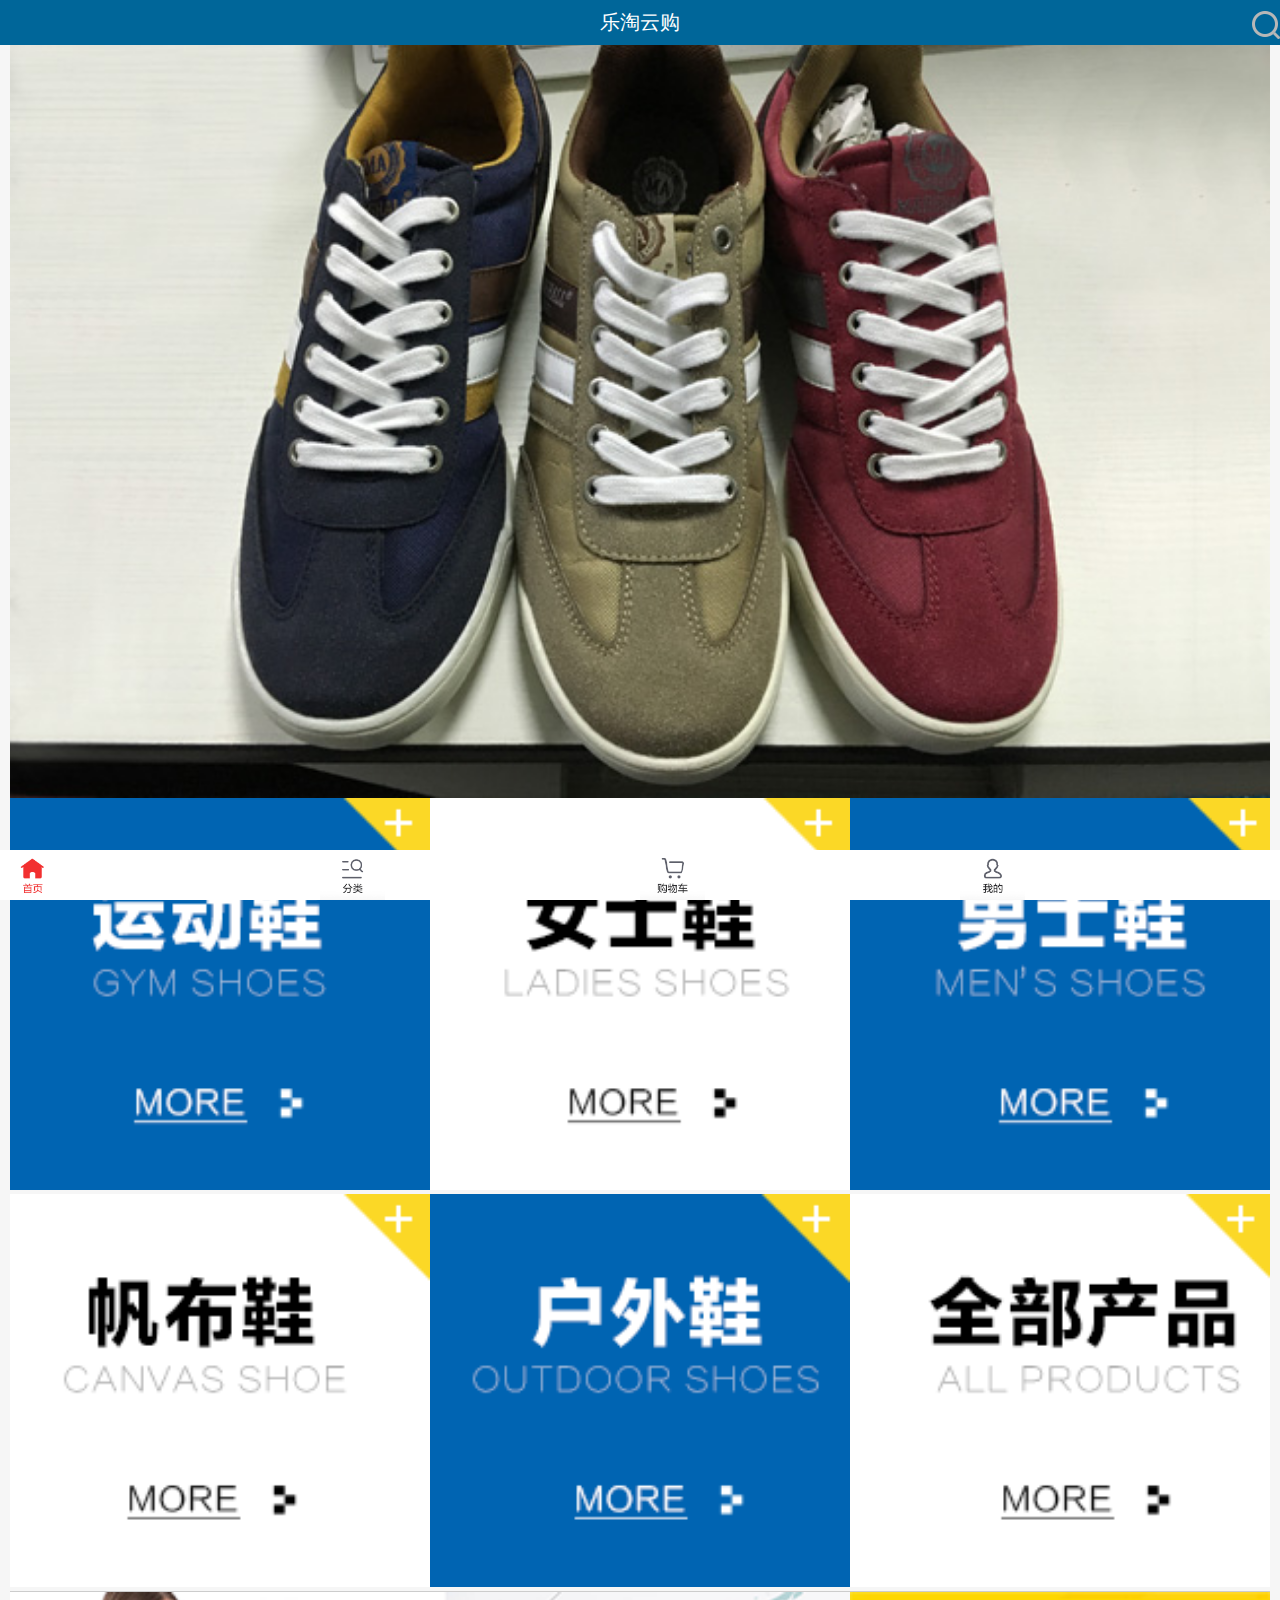
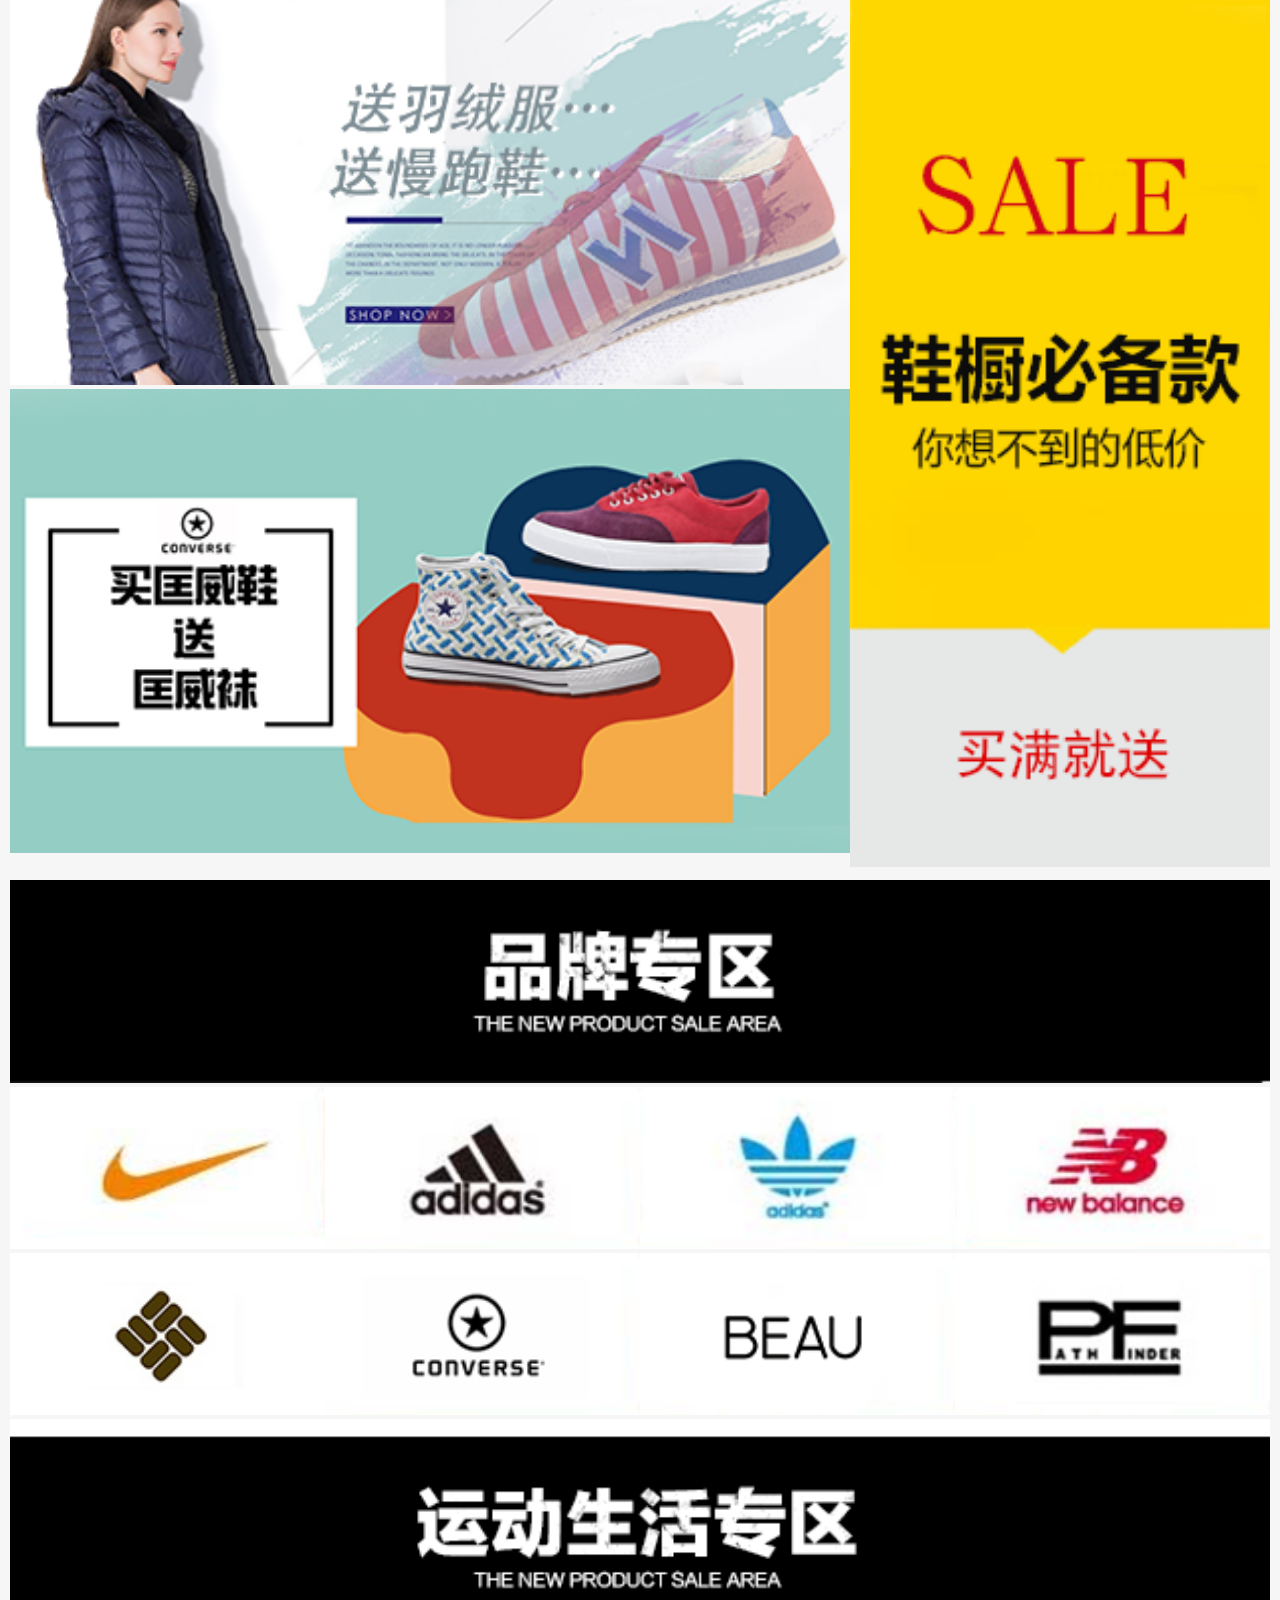
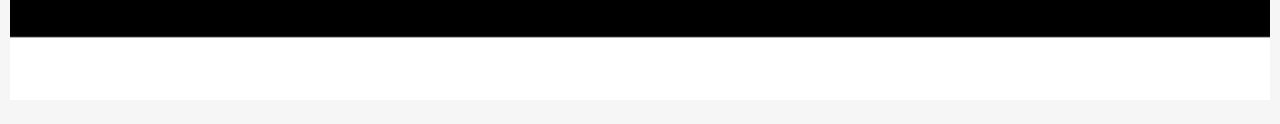
<file: index.html>
<!DOCTYPE html>
<html>
<head lang="en">
    <meta charset="UTF-8">
    <meta name="viewport"
          content="width=device-width, user-scalable=no, initial-scale=1.0, maximum-scale=1.0, minimum-scale=1.0"/>
    <title></title>
    <!-- 浏览器的兼容样式-->
    <link rel="stylesheet" href="./css/reset.css"/>
    <!-- 浏览器的默认样式-->
    <link rel="stylesheet" href="./css/normalize.css"/>
    <!-- 页面样式-->
    <link rel="stylesheet" href="./css/index.css"/>
</head>
<body>
    <!--外部容器-->
    <div class="ltm">
        <!-- 顶部搜索框-->
        <div class="ltm_search">
            <input type="text" value="乐淘云购"/>
            <i></i>
        </div>
        <!-- 内容区域-->
        <section class="main">
            <!-- 轮播图-->
            <img src="./upload/banner4.png" class="main_img" alt=""/>
            <!-- 商品分类-->
            <section class="main_classfiy">
                <ul>
                    <li><a href="" heef="#"><img src="./images/nav1.png" alt=""/></a></li>
                    <li><a href="" heef="#"><img src="./images/nav2.png" alt=""/></a></li>
                    <li><a href="" heef="#"><img src="./images/nav3.png" alt=""/></a></li>
                    <li><a href="" heef="#"><img src="./images/nav4.png" alt=""/></a></li>
                    <li><a href="" heef="#"><img src="./images/nav5.png" alt=""/></a></li>
                    <li><a href="" heef="#"><img src="./images/nav6.png" alt=""/></a></li>
                </ul>
            </section>
            <!-- 产品介绍-->
            <section class="main_product">
                <div class="product_lf">
                    <ul>
                        <li><a href="javascript:;"><img src="./upload/active1.png" alt=""/></a></li>
                        <li><a href="javascript:;"><img src="./upload/active2.png" alt=""/></a></li>
                        <li><a href="javascript:;"><img src="./upload/active4.png" alt=""/></a></li>
                        <li><a href="javascript:;"><img src="./upload/active5.png" alt=""/></a></li>
                    </ul>
                </div>
                <div class="product_rg">
                    <img src="./upload/active3.png" alt=""/>
                </div>
            </section>
            <!-- 品牌专区-->
            <section class="brand">
                <!-- 品牌标题-->
                <div class="brand_title">
                    <img src="./upload/title0.png" alt=""/>
                </div>
                <!-- 品牌分类-->
                <div class="brand_classfiy">
                    <ul>
                        <li><a href="#"><img src="./upload/brand1.png" alt=""/></a></li>
                        <li><a href="#"><img src="./upload/brand2.png" alt=""/></a></li>
                        <li><a href="#"><img src="./upload/brand3.png" alt=""/></a></li>
                        <li><a href="#"><img src="./upload/brand4.png" alt=""/></a></li>
                        <li><a href="#"><img src="./upload/brand5.png" alt=""/></a></li>
                        <li><a href="#"><img src="./upload/brand6.png" alt=""/></a></li>
                        <li><a href="#"><img src="./upload/brand7.png" alt=""/></a></li>
                        <li><a href="#"><img src="./upload/brand8.png" alt=""/></a></li>
                    </ul>
                </div>
                <!--品白底部 -->
                <div class="brand_bottom">
                    <img src="./upload/title1.png" alt=""/>
                </div>
            </section>
        </section>
        <!-- 底部工具栏-->
        <div class="ltm_footer">
            <ul>
                <li><a href="javascript:;"><img src="./images/index-icon.png" alt=""/></a></li>
                <li><a href="javascript:;"><img src="./images/sort-icon.png" alt=""/></a></li>
                <li><a href="javascript:;"><img src="./images/cart-icon.png" alt=""/></a></li>
                <li><a href="javascript:;"><img src="./images/center-icon.png" alt=""/></a></li>
            </ul>
        </div>
    </div>
</body>
</html>
</file>
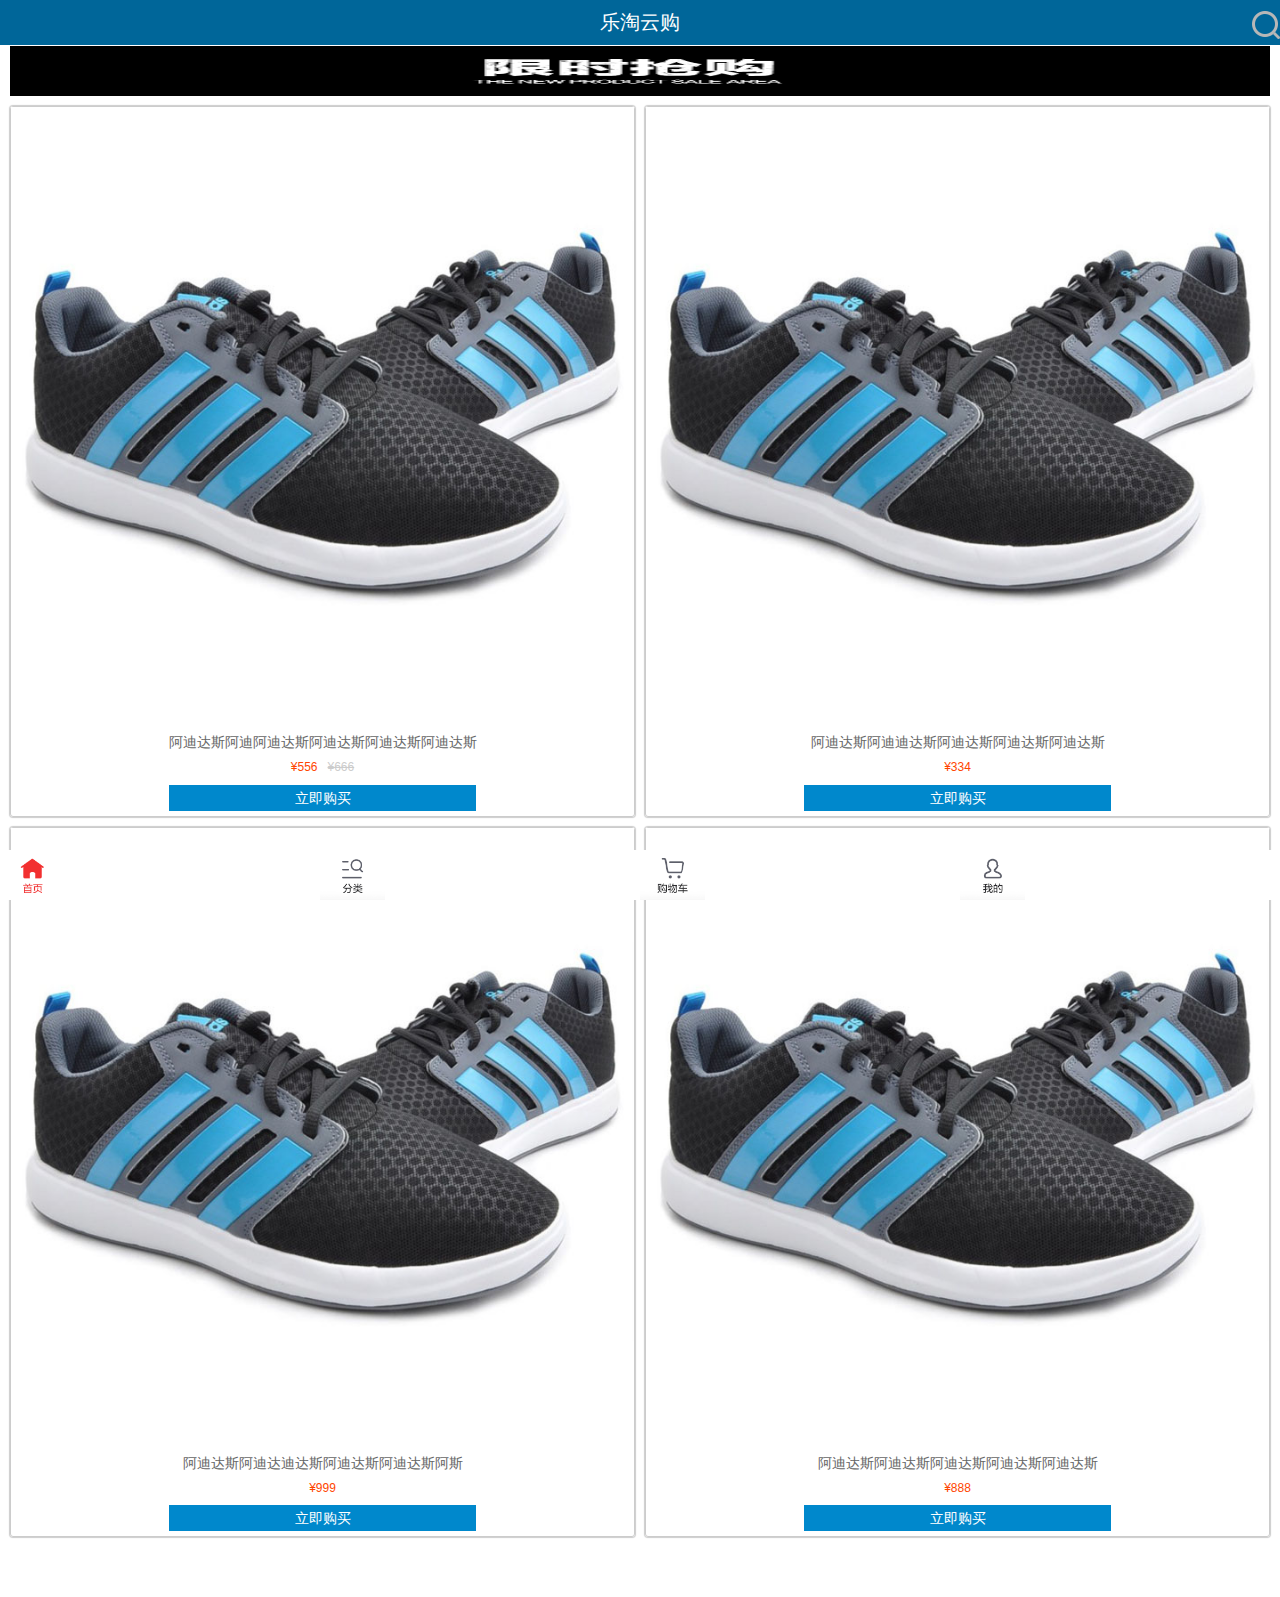
<file: other.html>
<!DOCTYPE html>
<html>
<head lang="en">
    <meta charset="UTF-8">
    <meta name="viewport"
          content="width=device-width, user-scalable=no, initial-scale=1.0, maximum-scale=1.0, minimum-scale=1.0"/>
    <title></title>
    <!-- 浏览器的兼容样式-->
    <link rel="stylesheet" href="./css/reset.css"/>
    <!-- 浏览器的默认样式-->
    <link rel="stylesheet" href="./css/normalize.css"/>
    <!-- 页面样式-->
    <link rel="stylesheet" href="./css/other.css"/>
</head>
<body>
    <!-- 外部容器-->
    <div class="other">
        <!-- 顶部搜索框-->
        <div class="other_search">
            <input type="text" value="乐淘云购"/>
            <i></i>
        </div>
        <!-- 内容区域-->
        <div class="content">
            <!-- 标题-->
            <div class="content_life">
                <img src="./upload/title4.png" alt=""/>
            </div>
            <!-- 分类-->
            <div class="content_classfiy">
                <ul>
                    <li>
                        <div class="box">
                            <a href="javascript:;">
                                <img src="./upload/product.jpg" alt=""/>
                                <p>阿迪达斯阿迪阿迪达斯阿迪达斯阿迪达斯阿迪达斯</p>
                                <span>&yen;556</span><s>&yen;666</s>
                                <p><button>立即购买</button></p>
                            </a>
                        </div>
                    </li>
                    <li>
                        <div class="box">
                            <a href="javascript:;">
                                <img src="./upload/product.jpg" alt=""/>
                                <p>阿迪达斯阿迪迪达斯阿迪达斯阿迪达斯阿迪达斯</p>
                                <span>&yen;334</span>
                                <p><button>立即购买</button></p>
                            </a>
                        </div>
                    </li>
                    <li>
                        <div class="box">
                            <a href="javascript:;">
                                <img src="./upload/product.jpg" alt=""/>
                                <p>阿迪达斯阿迪达迪达斯阿迪达斯阿迪达斯阿斯</p>
                                <span>&yen;999</span>
                                <p><button>立即购买</button></p>
                            </a>
                        </div>
                    </li>
                    <li>
                        <div class="box">
                            <a href="javascript:;">
                                <img src="./upload/product.jpg" alt=""/>
                                <p>阿迪达斯阿迪达斯阿迪达斯阿迪达斯阿迪达斯</p>
                                <span>&yen;888</span>
                                <p><button>立即购买</button></p
                            </a>
                        </div>
                    </li>
                </ul>
            </div>
        </div>

        <!-- 底部工具栏-->
        <div class="other_footer">
            <ul>
                <li><a href="javascript:;"><img src="./images/index-icon.png" alt=""/></a></li>
                <li><a href="javascript:;"><img src="./images/sort-icon.png" alt=""/></a></li>
                <li><a href="javascript:;"><img src="./images/cart-icon.png" alt=""/></a></li>
                <li><a href="javascript:;"><img src="./images/center-icon.png" alt=""/></a></li>
            </ul>
        </div>
    </div>
</body>
</html>
</file>
<file: css/index.css>
body {
    background-color: #f6f6f6;
}
* {
    -webkit-tap-highlight-color: transparent;
    -webkit-appearance: none;
}
/*�ⲿ����*/
.ltm {
    width: 100%;
    margin: 0 auto;
}


/*����������*/
.ltm .ltm_search {
    position: fixed;
    left: 0;
    top: 0;
    width: 100%;
    height: 45px;
}
.ltm .ltm_search input {
    width: 100%;
    height: 100%;
    background-color: #006699;
    font-size: 20px;
    color: #fff;
    text-align: center;
}
.ltm .ltm_search i {
    display: inline-block;
    position: absolute;
    right: 0;
    top: 11px;
    width: 28px;
    height: 33px;
    background: url("../images/lt-sprites.png") -167px 0px;
}


/*��������*/
.main {
    width: 100%;
    padding: 10px;
    box-sizing: border-box;
}
/*�ֲ�ͼ*/
.main .main_img {
    width: 100%;
    box-sizing: border-box;
    vertical-align: middle;
}

/*��Ʒ����*/
.main .main_classfiy {
    width: 100%;
}
.main .main_classfiy ul{
    width: 100%;
    overflow: hidden;
}
.main .main_classfiy li {
    float: left;
    width: 33.33%;
}
.main .main_classfiy li img {
    width: 100%;
}
.main .main_product {
    width: 100%;
    border-top: 1px solid #ccc;
    box-sizing: border-box;
    overflow: hidden;
}
.main .main_product .product_lf {
    float: left;
    width: 66.666%;
}
.main .product_lf ul {
    width: 100%;
    box-sizing: border-box;
}
.main .product_lf li {
    float: left;
    width: 50%;
}
.main .product_lf a {
    width: 100%;
    float: left;
}
.main .product_lf img {
    width: 100%;
}

.main .main_product .product_rg {
    float: right;
    width: 33.333%;
}
.main .main_product .product_rg img {
    width: 100%;
}

/*Ʒ�Ʒ���*/
.brand {
    width: 100%;
    padding: 10px 0;
    box-sizing: border-box;
}
.brand .brand_title {
    width: 100%;
    height: 20%;
}
.brand .brand_title img {
    width: 100%;
}
.brand .brand_classfiy {
    width: 100%;
    height: 60%;
    box-sizing: border-box;
}
.brand .brand_classfiy ul {
    width: 100%;
}
.brand .brand_classfiy li {
    float: left;
    width: 25%;
}
.brand .brand_classfiy img {
    width: 100%;
}
.brand .brand_bottom {
    width: 100%;
}
.brand .brand_bottom img {
    width: 100%;
}


/*�ײ�������*/
.ltm .ltm_footer {
    position: fixed;
    bottom: 0;
    left: 0;
    width: 100%;
    height: 50px;
    background-color: #fff;
}
.ltm .ltm_footer ul {
    width: 100%;
    display: flex;
}
.ltm .ltm_footer li {
    flex: 1;
    height: 100%;
}
.ltm .ltm_footer ul img {
    width: auto;
    height: 50px;
}
</file>
<file: css/other.css>
/*�ⲿ����*/
.other {
    width: 100%;
    margin: 0 auto;
}

/*����������*/
.other .other_search {
    position: fixed;
    left: 0;
    top: 0;
    width: 100%;
    height: 45px;
}
.other .other_search input {
    width: 100%;
    height: 100%;
    background-color: #006699;
    font-size: 20px;
    color: #fff;
    text-align: center;
}
.other .other_search i {
    display: inline-block;
    position: absolute;
    right: 0;
    top: 11px;
    width: 28px;
    height: 33px;
    background: url("../images/lt-sprites.png") -167px 0px;
}

/*��������*/
.other .content {
    width: 100%;
}
/*����*/
.other .content_life {
    width: 100%;
    height: 50px;
    margin-top: 46px;
    padding: 0 10px;
    box-sizing: border-box;
}
.other .content_life img {
    width: 100%;
    height: 100%;
}
/*����*/
.content .content_classfiy {
    width: 100%;
    margin-bottom: 50px;
    padding: 5px;
    box-sizing: border-box;
}
.content .content_classfiy ul{
    width: 100%;
    box-sizing: border-box;
    overflow: hidden;
}
.content .content_classfiy li {
    float: left;
    width: 50%;
    padding: 5px;
    box-sizing: border-box;
}
.content .content_classfiy .box {
    float: left;
    width: 100%;
    text-align: center;
    /*margin: 5px;*/
    border: 1px solid #ccc;
    box-shadow: 0 0 1px 1px #ccc;
    border-radius: 3px;
    box-sizing: border-box;
}
.content .content_classfiy p {
    font-size: 14px;
    padding: 5px;
    color: #666;
    box-sizing: border-box;
}
.content .content_classfiy span {
    display: inline-block;
    padding: 5px;
    color: orangered;
    box-sizing: border-box;
}
.content .content_classfiy s {
    display: inline-block;
    padding: 5px;
    color: #ccc;
    text-decoration: line-through ;
}
.content .content_classfiy button {
    width: 50%;
    padding: 5px;
    box-sizing: border-box;
    background-color: #0088CC;
    color: #fff;
    border: none;
}
.content .content_classfiy img {
    width: 100%;
    vertical-align: middle;
}

/*�ײ�������*/
.other .other_footer {
    position: fixed;
    bottom: 0;
    left: 0;
    width: 100%;
    height: 50px;
    background-color: #fff;
}
.other .other_footer ul {
    width: 100%;
    height: 100%;
    display: flex;
}
.other .other_footer li {
    flex: 1;
    height: 100%;
}
.other .other_footer ul img {
    width: auto;
    height: 50px;
}
</file>
